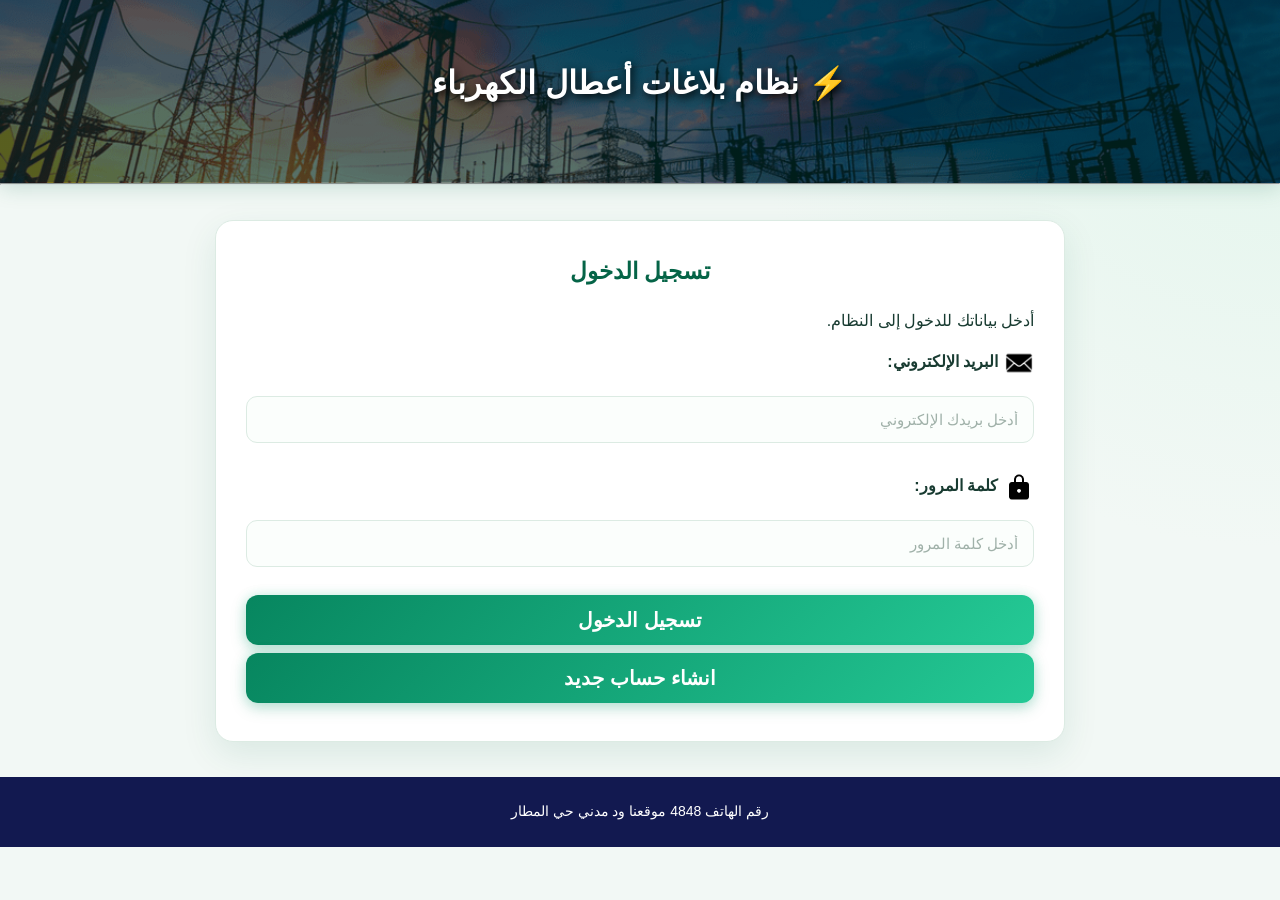
<file: index.html>
<!DOCTYPE html>
<html lang="ar" dir="rtl">
<head>
    <meta charset="UTF-8">
    <meta name="viewport" content="width=device-width, initial-scale=1.0">
    <title>تسجيل الدخول</title>
<link rel="stylesheet" href="style.css">
</head>
<body>

<header class= "hero-header">
<div class="header-overlay"> 		
    <h1>⚡ نظام بلاغات أعطال الكهرباء
</h1>
</div>
</header>

<hr>

<main>
    <h2>تسجيل الدخول</h2>
    <p>أدخل بياناتك للدخول إلى النظام.</p>

    <form id="" action="main.html" method="">
        <div class="icons">
        <img src="imgs/mail.png" class= "icon">
        <label for="email">البريد الإلكتروني:</label>
                <br>
        
        </div>
         <input type="email" id="email" name="email"
               placeholder="أدخل بريدك الإلكتروني" required>
        <br><br>

        <div class="icons">
        <img src="imgs/lock.png" class= "icon">
        <label for="password">كلمة المرور:</label>
        <br>
        </div>
        <input type="password" id="password" name="password"
               placeholder="أدخل كلمة المرور" required>
               
        <br><br>

        <button type="submit"><a href="main.html"></a><span id="text"> تسجيل الدخول</span></button>
    </form>

    
  <button><a href="regester.html"><span id="text">انشاء حساب جديد</span></a></button>
</main>


<footer>
 رقم الهاتف 4848
موقعنا ود مدني حي المطار

</footer>
    <script src="home.js"></script>
</body>
</html>
</file>
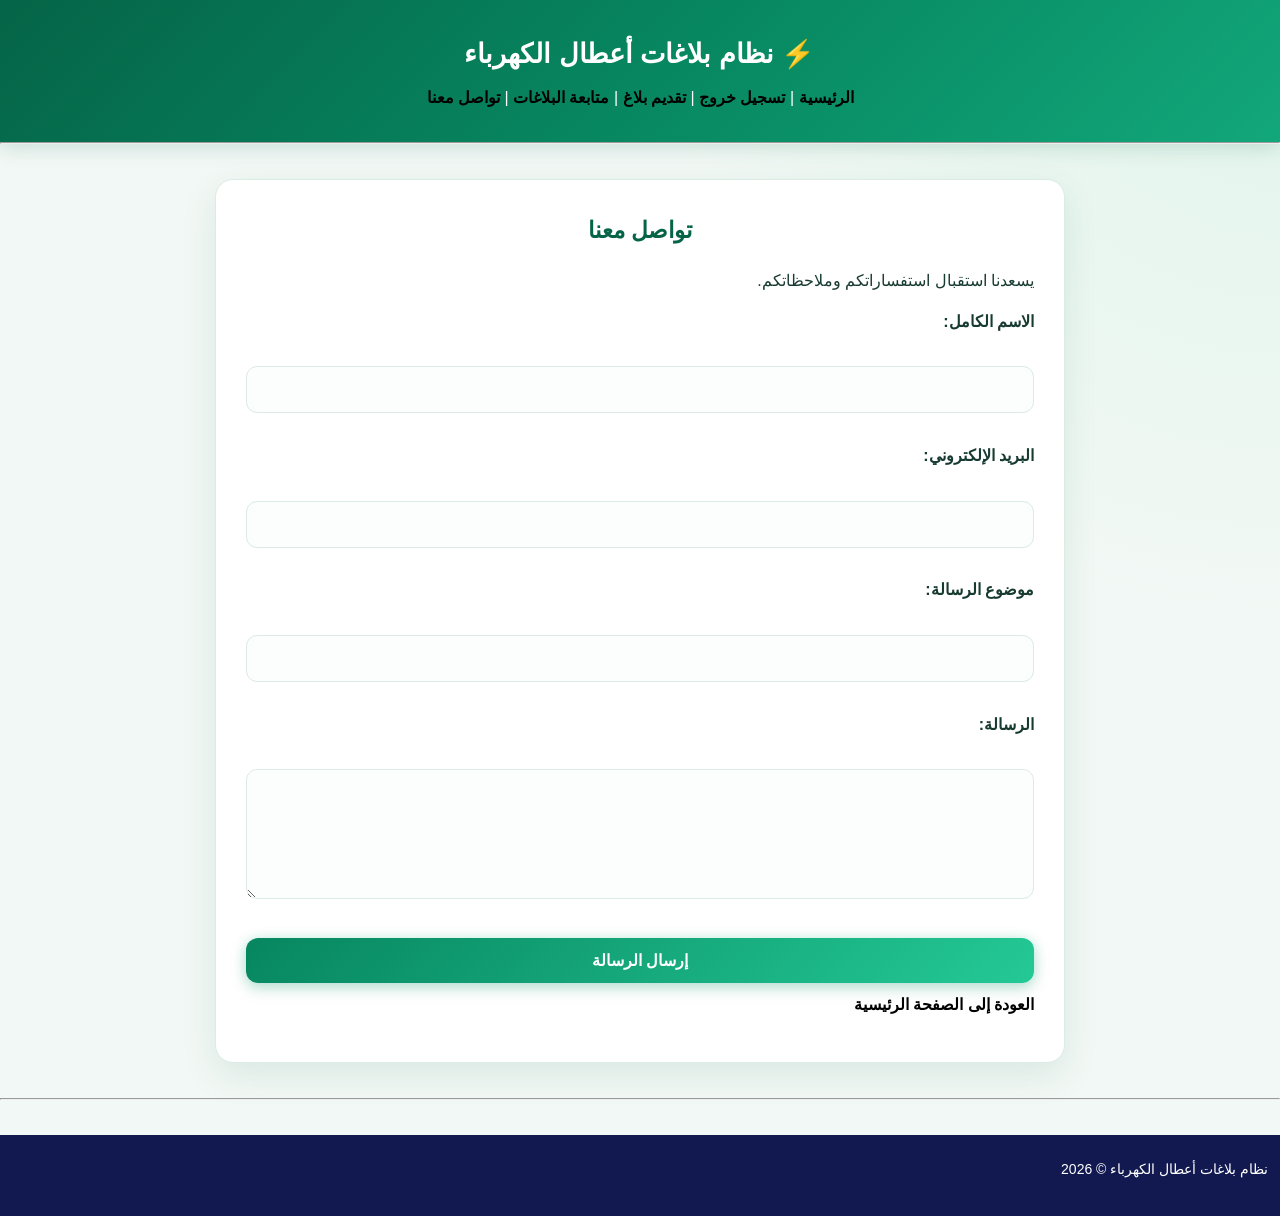
<file: contact.html>
<!DOCTYPE html>
<html lang="ar" dir="rtl">
<head>
    <meta charset="UTF-8">
    <meta name="viewport" content="width=device-width, initial-scale=1.0">
    <title>تواصل معنا</title>
<link rel="stylesheet" href="style.css">
</head>
<body>

<header>
    <h1>⚡ نظام بلاغات أعطال الكهرباء</h1>
    <nav>
        <a href="main.html">الرئيسية</a> |
        <a href="index.html">تسجيل خروج</a> |
        <a href="report.html">تقديم بلاغ</a> |
        <a href="track.html">متابعة البلاغات</a> |
        <a href="contact.html">تواصل معنا</a>
    </nav>
</header>

<hr>

<main>
    <h2>تواصل معنا</h2>

    <p>يسعدنا استقبال استفساراتكم وملاحظاتكم.</p>

    <form id="contactForm" action="#" method="post">
        <label for="name">الاسم الكامل:</label>
        <br>
        <input type="text" id="name" name="name" required>

        <br><br>

        <label for="email">البريد الإلكتروني:</label>
        <br>
        <input type="email" id="email" name="email" required>

        <br><br>

        <label for="subject">موضوع الرسالة:</label>
        <br>
        <input type="text" id="subject" name="subject" required>

        <br><br>

        <label for="message">الرسالة:</label>
        <br>
        <textarea id="message" name="message"
                  rows="5" required></textarea>

        <br><br>

        <button type="submit">إرسال الرسالة</button>
    </form>

    <p><a href="main.html">العودة إلى الصفحة الرئيسية</a></p>
</main>

<hr>

<footer>
    <p>نظام بلاغات أعطال الكهرباء © 2026</p>
</footer>

<script src="home.js"></script>
</body>
</html>
</file>
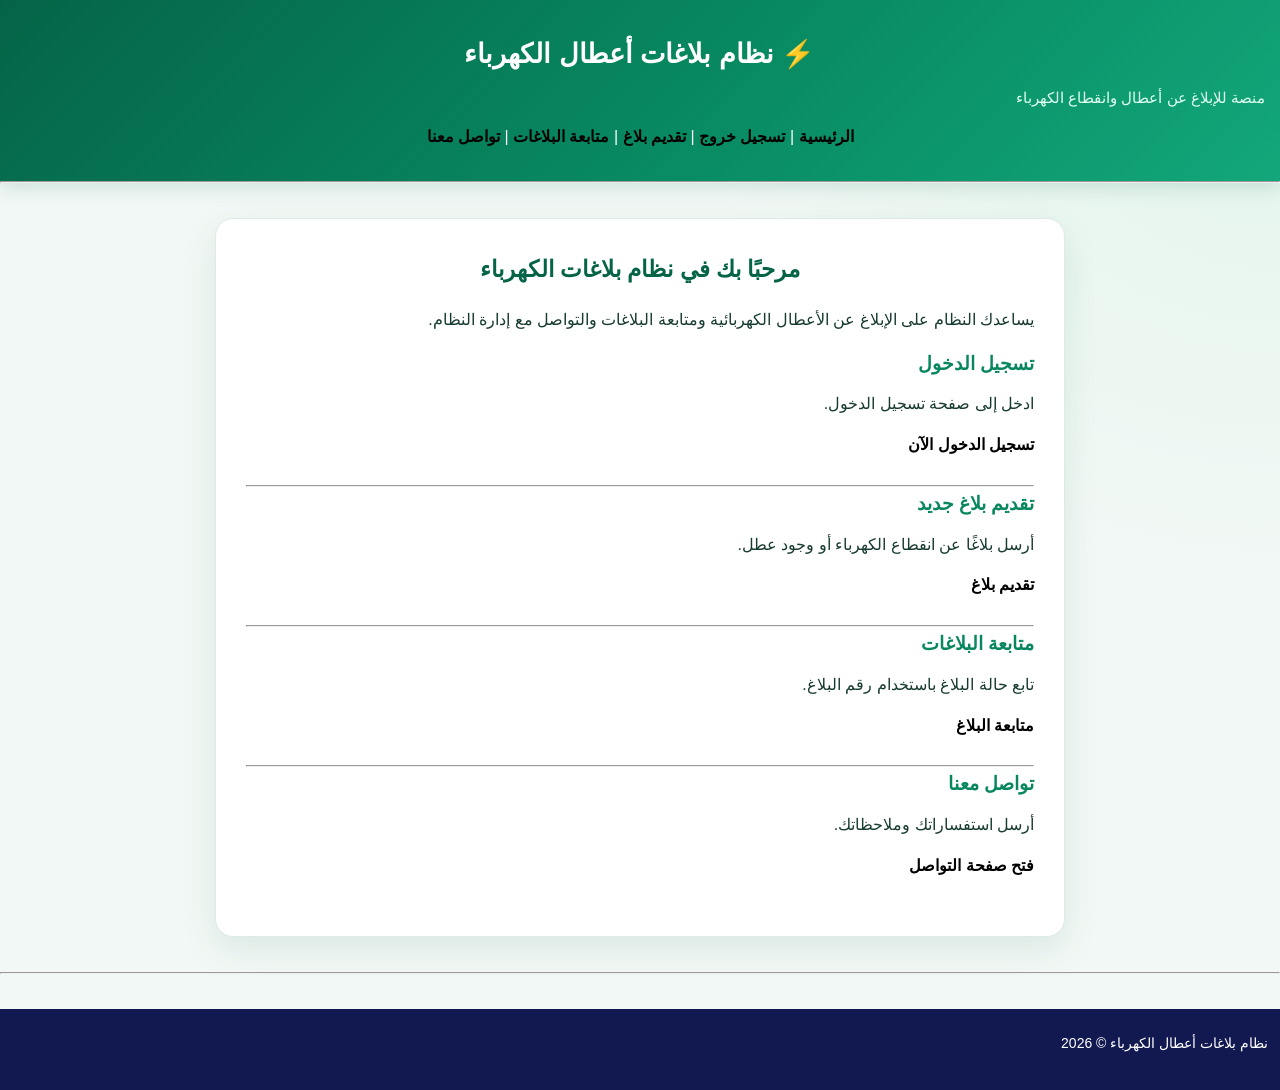
<file: main.html>
<!DOCTYPE html>
<html lang="ar" dir="rtl">
<head>
    <meta charset="UTF-8">
    <meta name="viewport" content="width=device-width, initial-scale=1.0">
    <title>الرئيسية - نظام بلاغات الكهرباء</title>
<link rel="stylesheet" href="style.css">
</head>
<body>

<header>
    <h1>⚡ نظام بلاغات أعطال الكهرباء</h1>
    <p>منصة للإبلاغ عن أعطال وانقطاع الكهرباء</p>

    <nav>
        <a href="main.html">الرئيسية</a> |
        <a href="index.html">تسجيل خروج</a> |
        <a href="report.html">تقديم بلاغ</a> |
        <a href="track.html">متابعة البلاغات</a> |
        <a href="contact.html">تواصل معنا</a>
    </nav>
</header>

<hr>

<main>
    <h2>مرحبًا بك في نظام بلاغات الكهرباء</h2>

    <p>
        يساعدك النظام على الإبلاغ عن الأعطال الكهربائية
        ومتابعة البلاغات والتواصل مع إدارة النظام.
    </p>

    <section>
        <h3>تسجيل الدخول</h3>
        <p>ادخل إلى صفحة تسجيل الدخول.</p>
        <a href="login.html">تسجيل الدخول الآن</a>
    </section>

    <hr>

    <section>
        <h3>تقديم بلاغ جديد</h3>
        <p>أرسل بلاغًا عن انقطاع الكهرباء أو وجود عطل.</p>
        <a href="report.html">تقديم بلاغ</a>
    </section>

    <hr>

    <section>
        <h3>متابعة البلاغات</h3>
        <p>تابع حالة البلاغ باستخدام رقم البلاغ.</p>
        <a href="track.html">متابعة البلاغ</a>
    </section>

    <hr>

    <section>
        <h3>تواصل معنا</h3>
        <p>أرسل استفساراتك وملاحظاتك.</p>
        <a href="contact.html">فتح صفحة التواصل</a>
    </section>
</main>

<hr>

<footer>
    <p>نظام بلاغات أعطال الكهرباء © 2026</p>
</footer>

</body>
</html>
</file>
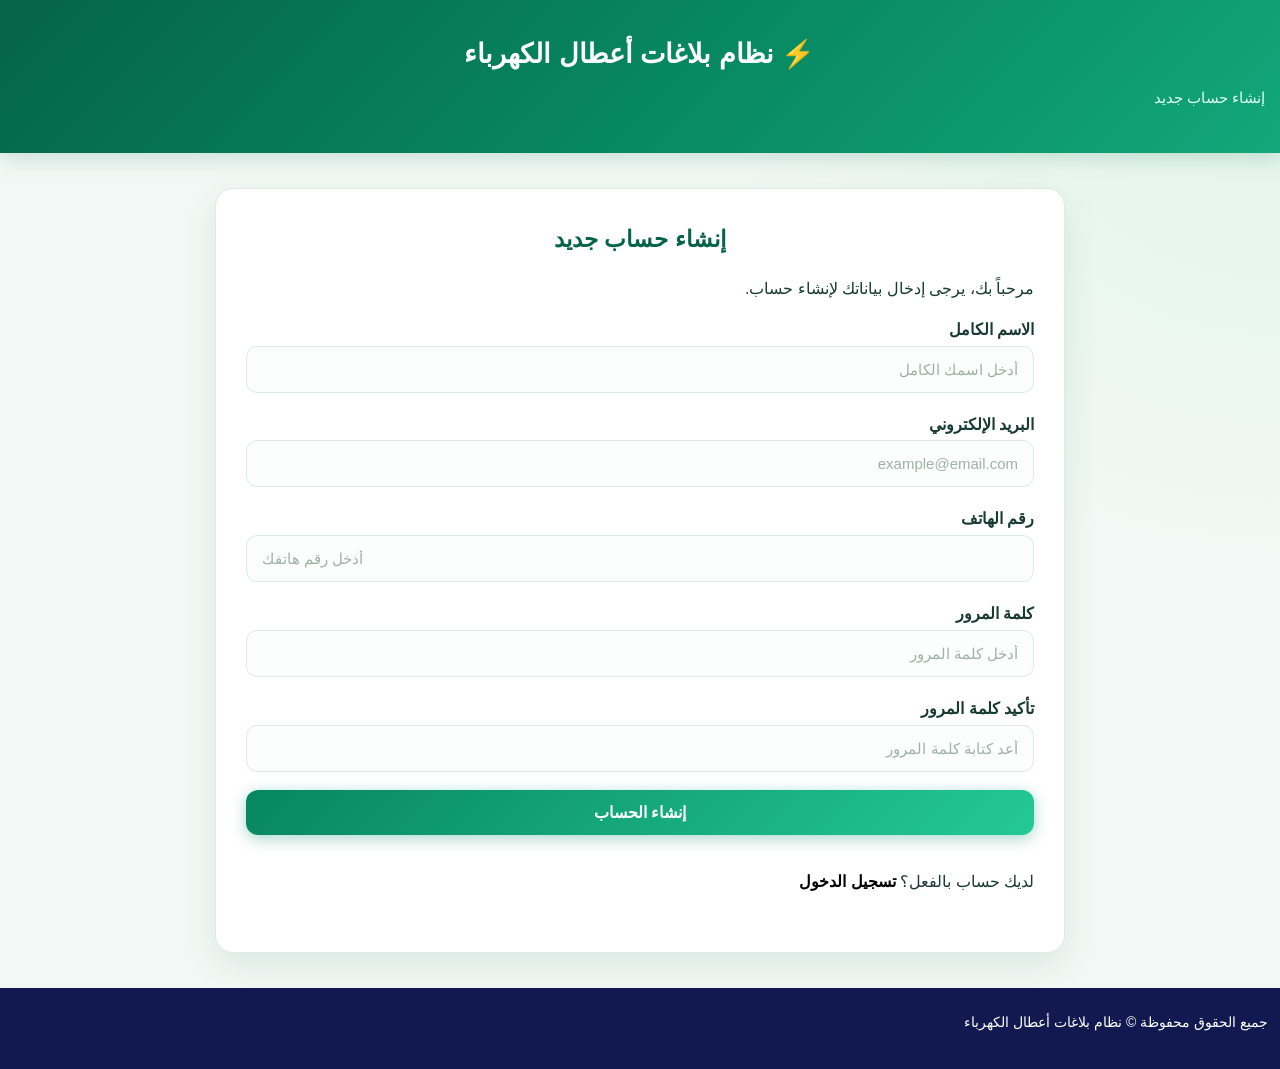
<file: regester.html>
<!DOCTYPE html>
<html lang="ar" dir="rtl">

<head>

    <meta charset="UTF-8">

    <meta name="viewport"
          content="width=device-width, initial-scale=1.0">

    <meta name="description"
          content="إنشاء حساب جديد في نظام بلاغات أعطال الكهرباء">

    <title>إنشاء حساب جديد - نظام بلاغات الكهرباء</title>
<link rel="stylesheet" href="style.css">

</head>

<body>

    <!-- رأس الصفحة -->
    <header>

        <h1>⚡ نظام بلاغات أعطال الكهرباء</h1>

        <p>
            إنشاء حساب جديد
        </p>

    </header>


    <!-- المحتوى الرئيسي -->
    <main>

        <section>

            <h2>إنشاء حساب جديد</h2>

            <p>
                مرحباً بك، يرجى إدخال بياناتك لإنشاء حساب.
            </p>


            <!-- نموذج إنشاء الحساب -->
            <form action="#" method="">

                <!-- الاسم الكامل -->
                <div>

                    <label for="fullname">
                        الاسم الكامل
                    </label>

                    <input
                        type="text"
                        id="fullname"
                        name="fullname"
                        placeholder="أدخل اسمك الكامل"
                        required>

                </div>


                <!-- البريد الإلكتروني -->
                <div>

                    <label for="email">
                        البريد الإلكتروني
                    </label>

                    <input
                        type="email"
                        id="email"
                        name="email"
                        placeholder="example@email.com"
                        required>

                </div>


                <!-- رقم الهاتف -->
                <div>

                    <label for="phone">
                        رقم الهاتف
                    </label>

                    <input
                        type="tel"
                        id="phone"
                        name="phone"
                        placeholder="أدخل رقم هاتفك"
                        required>

                </div>


                <!-- كلمة المرور -->
                <div>

                    <label for="password">
                        كلمة المرور
                    </label>

                    <input
                        type="password"
                        id="password"
                        name="password"
                        placeholder="أدخل كلمة المرور"
                        minlength="8"
                        required>

                </div>


                <!-- تأكيد كلمة المرور -->
                <div>

                    <label for="confirm_password">
                        تأكيد كلمة المرور
                    </label>

                    <input
                        type="password"
                        id="confirm_password"
                        name="confirm_password"
                        placeholder="أعد كتابة كلمة المرور"
                        minlength="8"
                        required>

                </div>


                <!-- زر إنشاء الحساب -->
                <button type="submit">
                    إنشاء الحساب
                </button>

            </form>

        </section>


        <!-- العودة إلى تسجيل الدخول -->
        <section>

            <p>
                لديك حساب بالفعل؟

                <a href="index.html">
                    تسجيل الدخول
                </a>
            </p>

        </section>

    </main>


    <!-- تذييل الصفحة -->
    <footer>

        <p>
            جميع الحقوق محفوظة
            &copy;
            نظام بلاغات أعطال الكهرباء
        </p>

    </footer>

</body>

</html>
</file>
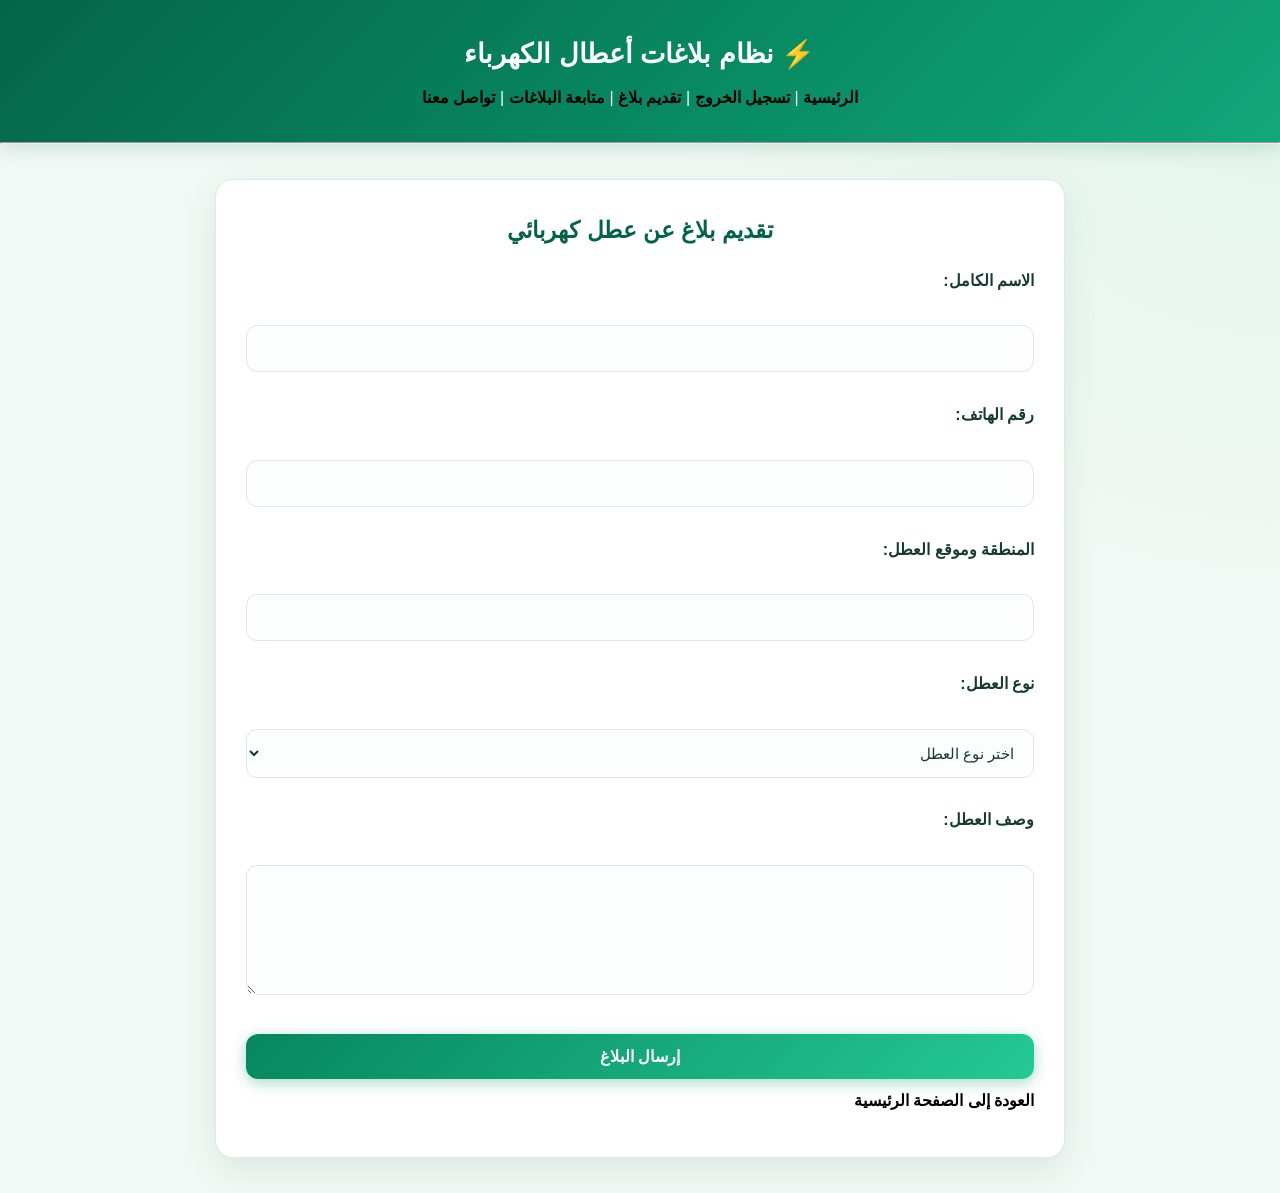
<file: report.html>
<!DOCTYPE html>
<html lang="ar" dir="rtl">
<head>
    <meta charset="UTF-8">
    <meta name="viewport" content="width=device-width, initial-scale=1.0">
    <title>تقديم بلاغ كهربائي</title>
<link rel="stylesheet" href="style.css">
</head>
<body>

<header>
    <h1>⚡ نظام بلاغات أعطال الكهرباء</h1>
    <nav>
        <a href="main.html">الرئيسية</a> |
        <a href="index.html">تسجيل الخروج</a> |
        <a href="report.html">تقديم بلاغ</a> |
        <a href="track.html">متابعة البلاغات</a> |
        <a href="contact.html">تواصل معنا</a>
    </nav>
</header>

<hr>

<main>
    <h2>تقديم بلاغ عن عطل كهربائي</h2>

    <form id="reportForm" action="#" method="POST">
        <label for="name">الاسم الكامل:</label>
        <br>
        <input type="text" id="name" name="name" required>

        <br><br>

        <label for="phone">رقم الهاتف:</label>
        <br>
        <input type="tel" id="phone" name="phone" required>

        <br><br>

        <label for="location">المنطقة وموقع العطل:</label>
        <br>
        <input type="text" id="location" name="location" required>

        <br><br>

        <label for="fault">نوع العطل:</label>
        <br>
        <select id="fault" name="fault" required>
            <option value="">اختر نوع العطل</option>
            <option value="outage">انقطاع الكهرباء</option>
            <option value="wires">أسلاك تالفة</option>
            <option value="transformer">عطل في المحول</option>
            <option value="other">عطل آخر</option>
        </select>

        <br><br>

        <label for="description">وصف العطل:</label>
        <br>
        <textarea id="description" name="description"
                  rows="5" required></textarea>

        <br><br>

        <button type="submit">إرسال البلاغ</button>
    </form>

    <p><a href="main.html">العودة إلى الصفحة الرئيسية</a></p>
</main>

<script src="home.js"></script>
</body>
</html>
</file>
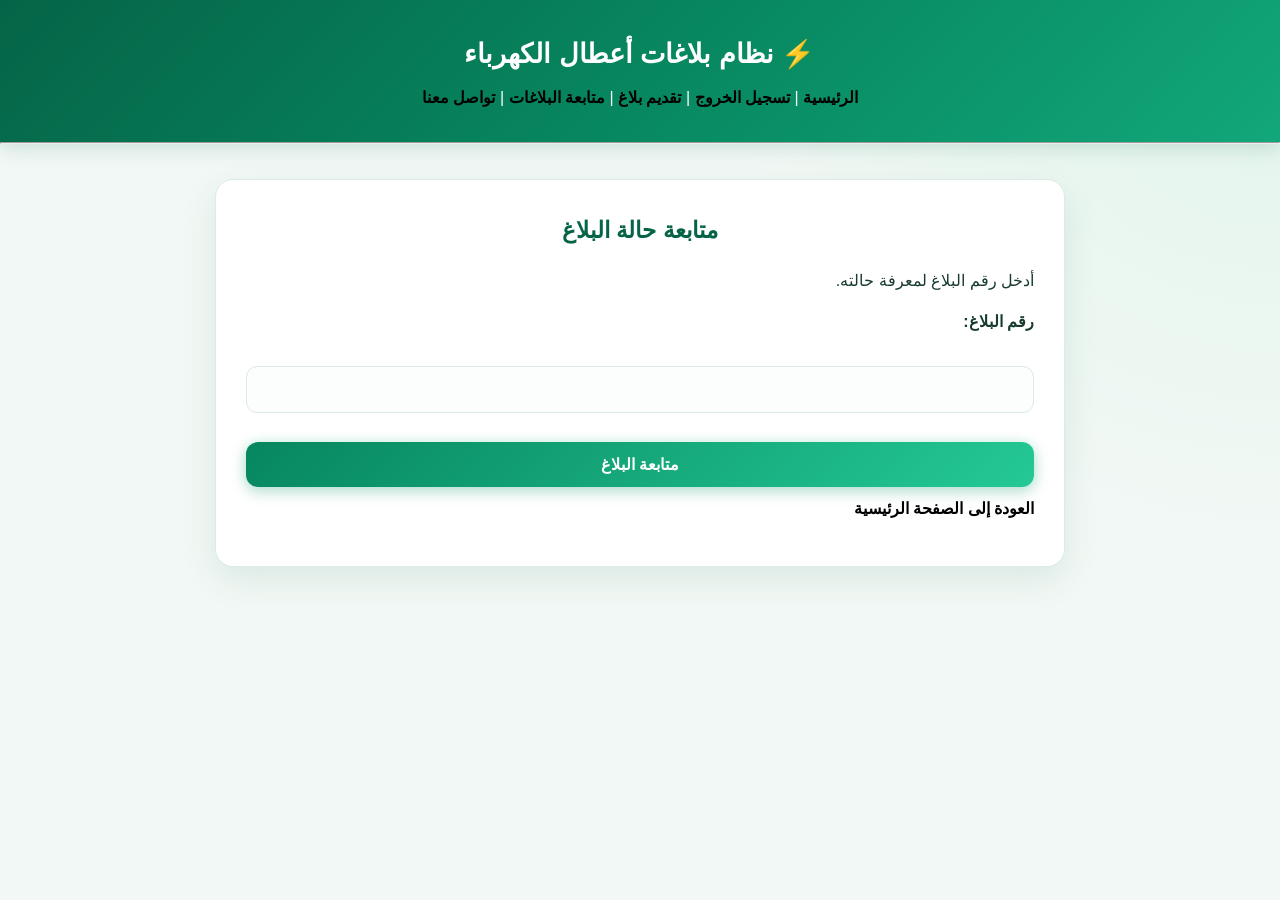
<file: track.html>
<!DOCTYPE html>
<html lang="ar" dir="rtl">
<head>
    <meta charset="UTF-8">
    <meta name="viewport" content="width=device-width, initial-scale=1.0">
    <title>متابعة البلاغات</title>
<link rel="stylesheet" href="style.css">
</head>
<body>

<header>
    <h1>⚡ نظام بلاغات أعطال الكهرباء</h1>
    <nav>
        <a href="main.html">الرئيسية</a> |
        <a href="index.html">تسجيل الخروج</a> |
        <a href="report.html">تقديم بلاغ</a> |
        <a href="track.html">متابعة البلاغات</a> |
        <a href="contact.html">تواصل معنا</a>
    </nav>
</header>

<hr>

<main>
    <h2>متابعة حالة البلاغ</h2>

    <p>أدخل رقم البلاغ لمعرفة حالته.</p>

    <form action="#" method="get">
        <label for="report-number">رقم البلاغ:</label>
        <br>
        <input type="text" id="report-number"
               name="report_number" required>

        <br><br>

        <button type="submit">متابعة البلاغ</button>
    </form>

    <p><a href="main.html">العودة إلى الصفحة الرئيسية</a></p>
</main>

</body>
</html>
</file>
<file: style.css>
/* =================================
   1. الألوان والإعدادات العامة
================================= */

:root {
    --primary: #07865f;
    --primary-dark: #056447;
    --primary-light: #e7f7f0;
    --accent: #24c995;
    --white: #ffffff;
    --background: #f2f8f5;
    --text: #183b31;
    --muted: #71847c;
    --border: #dcebe3;
    --danger: #d64545;
    --shadow: 0 12px 35px rgba(5, 100, 71, 0.10);
    --radius: 18px;
}

/* =================================
   2. الإعدادات الأساسية
================================= */

* {
    margin: 0;
    padding: 0;
    box-sizing: border-box;
}

html {
    scroll-behavior: smooth;
}

body {
    direction: rtl;
    text-align: right;
    font-family: Tahoma, Arial, sans-serif;
    background:
        radial-gradient(circle at top right, #e1f5eb, transparent 35%),
        var(--background);
    color: var(--text);
    line-height: 1.8;
    min-height: 100vh;
}

/* =================================
   3. رأس الصفحة
================================= */

header {
    background: linear-gradient(
        135deg,
        var(--primary-dark),
        var(--primary),
        #12a77a
    );
    color: var(--white);
    text-align: center;
    padding: 30px 15px;
    box-shadow: 0 5px 20px rgba(5, 100, 71, 0.18);
    
}

header h1 {
    font-size: 27px;
    font-weight: bold;
    margin-bottom: 5px;
}

header p {
    color: #e1fff2;
    font-size: 15px;
}

/* =================================
   4. المحتوى الرئيسي
================================= */

main {
    width: 72%;
    max-width: 850px;
    margin: 35px auto;
    padding: 30px;
    background: var(--white);
    border: 1px solid var(--border);
    border-radius: var(--radius);
    box-shadow: var(--shadow);
}

section {
    margin-bottom: 25px;
}

h2 {
    color: var(--primary-dark);
    font-size: 23px;
    margin-bottom: 15px;
    text-align: center;
}

h3 {
    color: var(--primary);
    margin-bottom: 10px;
}

p {
    margin-bottom: 12px;
    text-align: center;
    text-align: justify;
}

/* =================================
   5. النماذج وحقول الإدخال
================================= */

form {
    width: 100%;
}

form div {
    margin-bottom: 18px;
}

label {
    display: block;
    font-weight: bold;
    margin-bottom: 1px;
    color: var(--text);
}

input,
select,
textarea {
    width: 100%;
    padding: 14px 15px;
    border: 1px solid var(--border);
    border-radius: 11px;
    background: #fbfefc;
    color: var(--text);
    font-family: inherit;
    font-size: 15px;
    outline: none;
    transition: 0.3s ease;
}

input:focus,
select:focus,
textarea:focus {
    border-color: var(--primary);
    background: var(--white);
    box-shadow: 0 0 0 4px rgba(7, 134, 95, 0.12);
}

textarea {
    min-height: 130px;
    resize: vertical;
}

input::placeholder,
textarea::placeholder {
    color: #a0b1a9;
}

#text {
color: white;
font-style: bold;
font-size: 20px;
}

/* =================================
   6. الأزرار المضيئة
================================= */

button,
.btn {
margin-bottom: 8px;
    width: 100%;
    display: inline-block;
    border: none;
    border-radius: 12px;
    padding: 13px 25px;
    background: linear-gradient(
        135deg,
        var(--primary),
        var(--accent)
    );
    color: var(--white);
    font-family: inherit;
    font-size: 16px;
    font-weight: bold;
    text-align: center;
    text-decoration: none;
    cursor: pointer;
    box-shadow:
        0 5px 15px rgba(7, 134, 95, 0.25),
        0 0 12px rgba(36, 201, 149, 0.15);
    transition: all 0.3s ease;
}

button:hover,
.btn:hover {
    transform: translateY(-3px);
    background: linear-gradient(
        135deg,
        #056447,
        #0cb982
    );
    box-shadow:
        0 8px 25px rgba(7, 134, 95, 0.35),
        0 0 20px rgba(36, 201, 149, 0.35);
}

button:active,
.btn:active {
    transform: scale(0.97);
}

button:focus-visible,
.btn:focus-visible,
a:focus-visible {
    outline: 3px solid #f4bd45;
    outline-offset: 4px;
}

/* =================================
   7. الروابط
================================= */

a {
    color: black;
    font-weight: bold;
    text-decoration: none;
    transition: 0.3s;
}

a:hover {
    color: var(--primary-dark);
    text-decoration: underline;
}

/* =================================
   8. بطاقات الصفحة الرئيسية
================================= */

.card,
article {
    background: #ffffff;
    border: 1px solid var(--border);
    border-radius: 15px;
    padding: 22px;
    margin-bottom: 18px;
    box-shadow: 0 5px 18px rgba(18, 59, 49, 0.06);
    transition: 0.3s ease;
}

.card:hover,
article:hover {
    transform: translateY(-5px);
    border-color: var(--accent);
    box-shadow: 0 10px 25px rgba(7, 134, 95, 0.13);
}

/* =================================
   9. أزرار الخدمات
================================= */

.service-btn {
    display: block;
    margin: 12px 0;
    padding: 15px;
    border-radius: 12px;
    background: var(--primary-light);
    color: var(--primary-dark);
    border: 1px solid #ccebdc;
    text-align: center;
    transition: 0.3s;
}

.service-btn:hover {
    background: var(--primary);
    color: white;
    box-shadow: 0 0 18px rgba(36, 201, 149, 0.35);
    text-decoration: none;
}

/* =================================
   10. زر تسجيل الخروج
================================= */

.logout {
    display: block;
    width: fit-content;
    margin: 35px auto 10px;
    padding: 12px 30px;
    background: linear-gradient(135deg, #d94343, #f06b62);
    color: white;
    border-radius: 12px;
    box-shadow: 0 5px 15px rgba(217, 67, 67, 0.20);
}

.logout:hover {
    color: white;
    background: #bd3030;
    box-shadow: 0 0 18px rgba(217, 67, 67, 0.35);
    text-decoration: none;
}

/* =================================
   11. الرسائل والتنبيهات
================================= */

.notice {
    padding: 15px;
    border-radius: 12px;
    background: var(--primary-light);
    color: var(--primary-dark);
    border-right: 4px solid var(--primary);
    margin: 15px 0;
}

.error {
    background: #fff0f0;
    color: #b52d2d;
    border-right: 4px solid var(--danger);
    padding: 12px;
    border-radius: 10px;
}

/* =================================
   12. تذييل الصفحات
================================= */

footer {
    text-align: center;
    padding: 22px 12px;
    margin-top: 35px;
    background: #e5f3ec;
    color: var(--muted);
    font-size: 14px;
}

/* =================================
   13. تحسين الهاتف والشاشات الصغيرة
================================= */

@media (max-width: 600px) {

    header {
        padding: 23px 12px;
    }

    header h1 {
        font-size: 21px;
    }

    header p {
        font-size: 13px;
    }

    main {
        width: 94%;
        margin: 20px auto;
        padding: 20px 15px;
    }

    h2 {
        font-size: 20px;
    }

    button,
    .btn {
        width: 100%;
        padding: 14px;
    }

    .card,
    article {
        padding: 17px;
    }
}

.hero-header{
position: relative;
width: 100%;
height: 300%;
background-image: linear-gradient(rgba(0, 45, 40, 0.65), rgba(0, 45, 40, 0.65)),
url("imgs/background.jpg");
background-size: cover;
background-position: center;
background-repeat: no-repeat;
display: flex;
justify-content: center;
align-items: center;
text-align: center;
color: white;
}

.header-overlay{
position: relative;
z-index: 1;
padding: 25px;
}

.header-overlay h1 {
font-size: 32px;
color: white;
margin-bottom: 15px;
text-shadow: 2px 3px 8px #000;
}

.header-overlay p {
font-size: 19px;
color: #e0fff5;
text-shadow: 1px 2px 5px #000;
}

@media (max-weidth: 600px) {
.hero-header {
min-height: 230px;
}
.header-overlay h1 {
font-size: 32px;
}
.header-overlay p{
font-size: 15px;
}
}

.icons {
display: inline-flex;
align-items: center;
}

.icon {
width: 30px;
margin-left: 6px;
}

footer {
color: white;
background-color: #121950;
}
</file>
